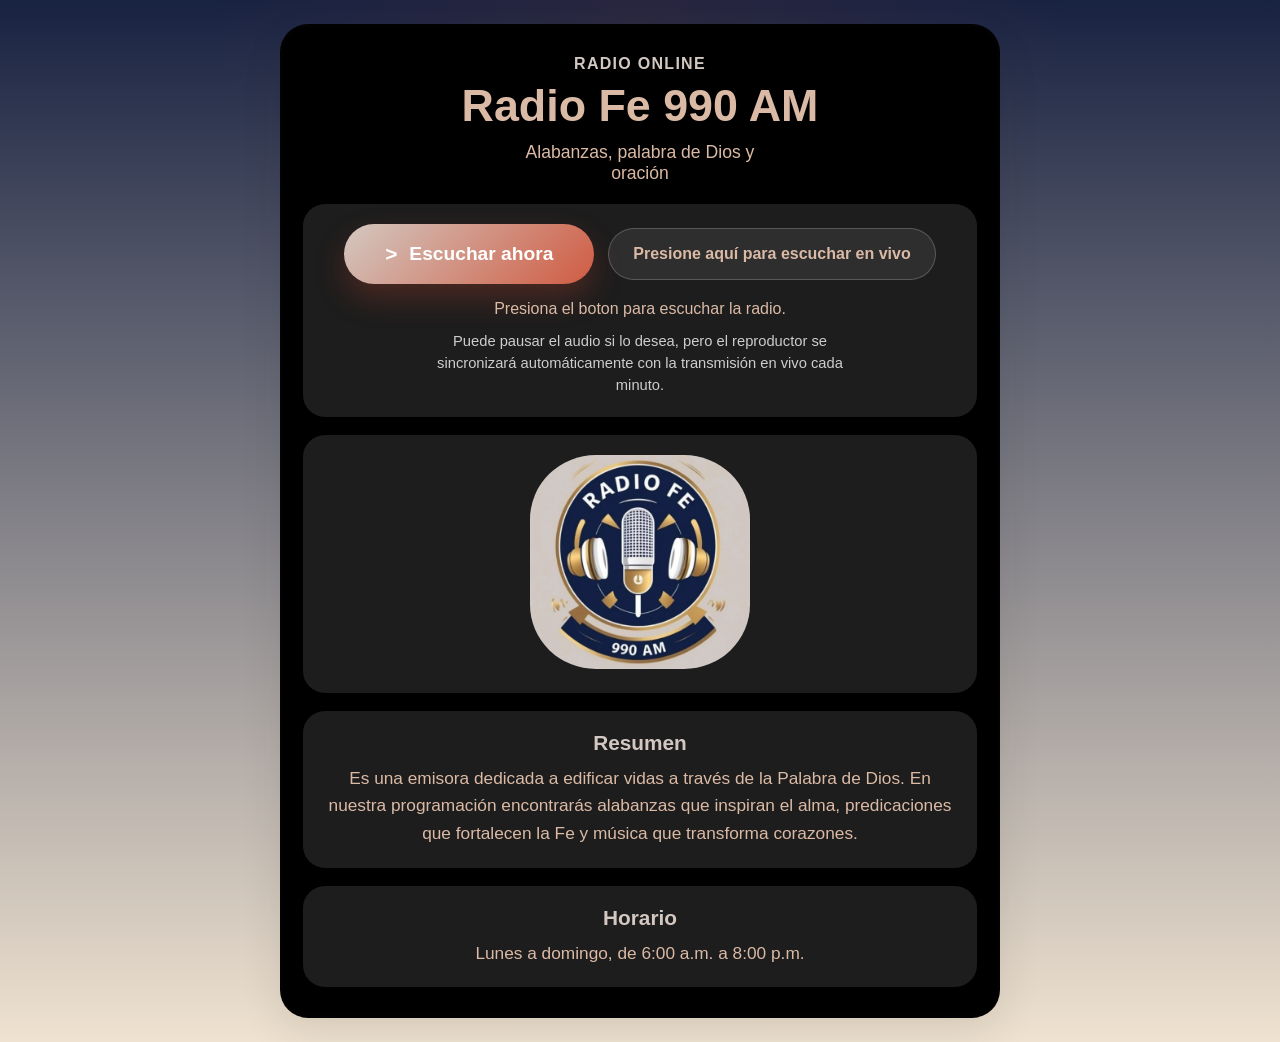
<file: index.html>
<!DOCTYPE html>
<html lang="es">
<head>
    <meta charset="UTF-8">
    <meta name="viewport" content="width=device-width, initial-scale=1.0">
    <title>Radio Streaming</title>
    <link rel="stylesheet" href="index.css">
</head>
<body>
    <main class="page">
        <section class="card">
            <header class="hero">
                <p class="eyebrow">Radio online</p>
                <h1 id="radio-title">Nombre de la radio</h1>
                <p id="radio-tagline" class="tagline">Tu compania durante el dia.</p>
            </header>

            <section class="player-box">
                <div class="player-controls">
                    <button id="play-button" class="play-button" type="button" aria-pressed="false">
                        <span class="play-icon" id="play-icon">&gt;</span>
                        <span id="play-label">Escuchar ahora</span>
                    </button>
                    <button id="sync-button" class="sync-button" type="button">
                        Presione aqu&iacute; para escuchar en vivo
                    </button>
                </div>
                <p id="player-status" class="player-status">Presiona el boton para escuchar la radio.</p>
                <p class="player-note">
                    Puede pausar el audio si lo desea, pero el reproductor se sincronizar&aacute; autom&aacute;ticamente con la transmisi&oacute;n en vivo cada minuto.
                </p>
            </section>

            <section class="logo-box" aria-label="Logo de la radio">
                <img id="radio-logo" class="radio-logo" src="" alt="logo-radio">
            </section>

            <section class="info-box">
                <h2>Resumen</h2>
                <p id="radio-description">Aqui ira la descripcion de la radio.</p>
            </section>

            <section class="info-box">
                <h2>Horario</h2>
                <p id="radio-schedule">Lunes a domingo</p>
            </section>
        </section>
    </main>

    <audio id="radio-player" preload="none"></audio>

    <script src="radio-config.js"></script>
    <script src="index.js"></script>
</body>
</html>
</file>
<file: index.css>
:root {
    --color-bg: #f7f1e8;
    --color-surface: #fffaf4;
    --color-primary: #b6412c;
    --color-text: #2c241f;
}

* {
    box-sizing: border-box;
}

body {
    margin: 0;
    min-height: 100vh;
    font-family: Verdana, Geneva, Tahoma, sans-serif;
    background:
        radial-gradient(circle at top, rgba(182, 65, 44, 0.10), transparent 35%),
        linear-gradient(180deg, var(--color-bg), #efe2d0);
    color: var(--color-text);
}

.page {
    min-height: 100vh;
    display: grid;
    place-items: center;
    padding: 24px;
}

.card {
    width: min(100%, 720px);
    background: var(--color-surface);
    border: 3px solid rgba(44, 36, 31, 0.08);
    border-radius: 28px;
    padding: 28px 20px;
    box-shadow: 0 16px 40px rgba(44, 36, 31, 0.10);
    text-align: center;
}

.hero {
    margin-bottom: 20px;
}

.eyebrow {
    margin: 0 0 8px;
    color: var(--color-primary);
    font-weight: 700;
    letter-spacing: 0.08em;
    text-transform: uppercase;
}

#radio-title {
    margin: 0;
    font-size: clamp(2rem, 4vw, 2.8rem);
    line-height: 1.1;
}

.tagline {
    margin: 12px auto 0;
    max-width: 28ch;
    font-size: 1.1rem;
}

.logo-box,
.info-box,
.player-box {
    margin-top: 18px;
    padding: 20px;
    border-radius: 22px;
    background: rgba(39, 39, 39, 0.75);
}

.player-controls {
    display: flex;
    align-items: center;
    justify-content: center;
    gap: 14px;
    flex-wrap: wrap;
}

.radio-logo {
    width: min(100%, 220px);
    height: auto;
    object-fit: contain;
    border-radius: 30%;
}

.info-box h2 {
    margin-top: 0;
    margin-bottom: 10px;
    color: var(--color-primary);
    font-size: 1.3rem;
}

.info-box p {
    margin: 0;
    font-size: 1.08rem;
    line-height: 1.6;
}

.play-button {
    border: none;
    border-radius: 999px;
    padding: 18px 28px;
    min-width: 250px;
    font-size: 1.2rem;
    font-weight: 700;
    color: #ffffff;
    background: linear-gradient(135deg, var(--color-primary), #d05b42);
    cursor: pointer;
    display: inline-flex;
    align-items: center;
    justify-content: center;
    gap: 12px;
    box-shadow: 0 14px 30px rgba(182, 65, 44, 0.30);
    transition: transform 0.2s ease, box-shadow 0.2s ease;
    animation: pulse 2s infinite;
}

.play-button:hover,
.play-button:focus-visible {
    transform: translateY(-2px) scale(1.01);
    box-shadow: 0 18px 34px rgba(182, 65, 44, 0.35);
    outline: none;
}

.play-button.is-playing {
    animation: none;
    background: linear-gradient(135deg, #2d8a57, #49a66f);
    box-shadow: 0 14px 30px rgba(45, 138, 87, 0.28);
}

.play-icon {
    font-size: 1.3rem;
}

.sync-button {
    border: 1px solid rgba(255, 255, 255, 0.2);
    border-radius: 999px;
    padding: 16px 24px;
    min-width: 250px;
    font-size: 1rem;
    font-weight: 700;
    color: var(--color-text);
    background: rgba(255, 255, 255, 0.08);
    cursor: pointer;
    transition: transform 0.2s ease, background-color 0.2s ease, border-color 0.2s ease;
}

.sync-button:hover,
.sync-button:focus-visible {
    transform: translateY(-2px);
    background: rgba(255, 255, 255, 0.16);
    border-color: rgba(255, 255, 255, 0.4);
    outline: none;
}

.sync-button:disabled,
.play-button:disabled {
    opacity: 0.55;
    cursor: not-allowed;
    transform: none;
    box-shadow: none;
    animation: none;
}

.player-status {
    margin: 16px 0 0;
    font-size: 1rem;
}

.player-note {
    margin: 12px auto 0;
    max-width: 54ch;
    font-size: 0.92rem;
    line-height: 1.5;
    color: rgba(255, 255, 255, 0.78);
}

@keyframes pulse {
    0%,
    100% {
        transform: scale(1);
    }
    50% {
        transform: scale(1.04);
    }
}

@media (max-width: 640px) {
    .card {
        padding: 22px 16px;
    }

    .play-button {
        width: 100%;
        min-width: 0;
    }

    .sync-button {
        width: 100%;
        min-width: 0;
    }
}
</file>
